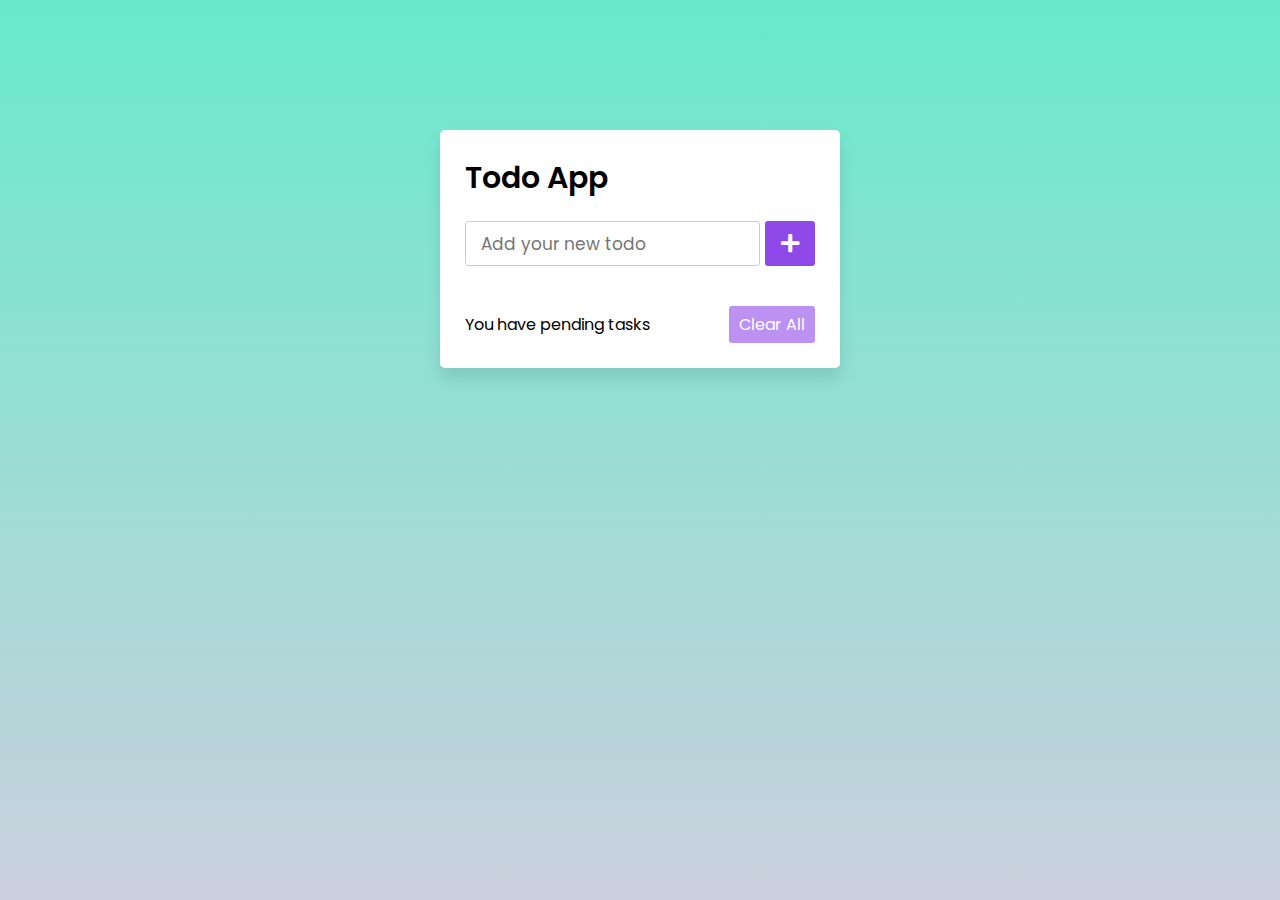
<file: todo-list/index.html>
<!DOCTYPE html>
<html lang="en">
<head>
    <meta charset="UTF-8">
    <meta http-equiv="X-UA-Compatible" content="IE=edge">
    <meta name="viewport" content="width=device-width, initial-scale=1.0">
    <title>To do list</title>
    <link rel="shortcut icon" href="#">
    <link rel="stylesheet" href="./index.css">
    <link rel="stylesheet" href="https://cdnjs.cloudflare.com/ajax/libs/font-awesome/5.15.3/css/all.min.css"/>
</head>
<body>
    <div class="wrapper">
        <header>Todo App</header>
        <div class="inputField">
          <input type="text" placeholder="Add your new todo">
          <button class="active"><i class="fas fa-plus"></i></button>
        </div>
        <ul class="todoList">
          <!-- data are comes from local storage -->
        </ul>
        <div class="footer">
          <span>You have <span class="pendingTasks"></span> pending tasks</span>
          <button>Clear All</button>
        </div>
      </div>
</body>
<script src="./index.js"></script>
</html>
</file>
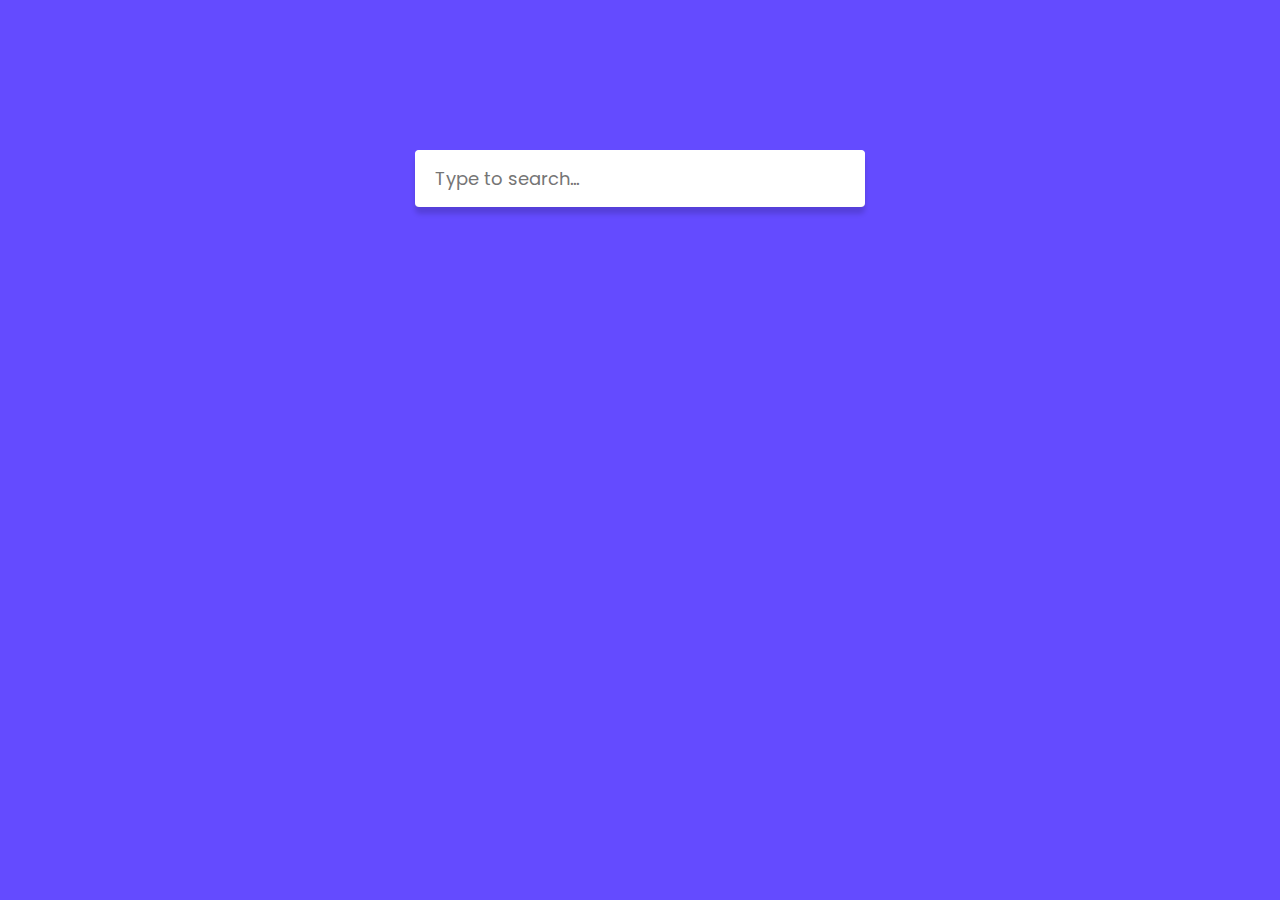
<file: auto-complete-search/auto-complete-search.html>
<!DOCTYPE html>
<html lang="en">
<head>
    <meta charset="UTF-8">
    <meta http-equiv="X-UA-Compatible" content="IE=edge">
    <meta name="viewport" content="width=device-width, initial-scale=1.0">
    <title>Auto complete search suggestion</title>
    <link rel="stylesheet" href="https://cdnjs.cloudflare.com/ajax/libs/font-awesome/5.15.3/css/all.min.css" integrity="sha512-iBBXm8fW90+nuLcSKlbmrPcLa0OT92xO1BIsZ+ywDWZCvqsWgccV3gFoRBv0z+8dLJgyAHIhR35VZc2oM/gI1w==" crossorigin="anonymous" />
    <link rel="stylesheet" href="./auto-complete-search.css">
    <link rel="shortcut icon" href="#">
    
</head>
<body>
    <div class="wrapper-search">
        <div class="search-input">
            <input class="dt-input-search" id="dt-input-search" type="text" placeholder="Type to search...">
            <div class="dt-icon" id="dt-icon"><i class="fas fa-search"></i></div>
            <div class="auto-com-box" id="auto-com-box">
            </div>
        </div>
    </div>
</body>
<script src="./auto-complete-search.js"></script>
</html>
</file>
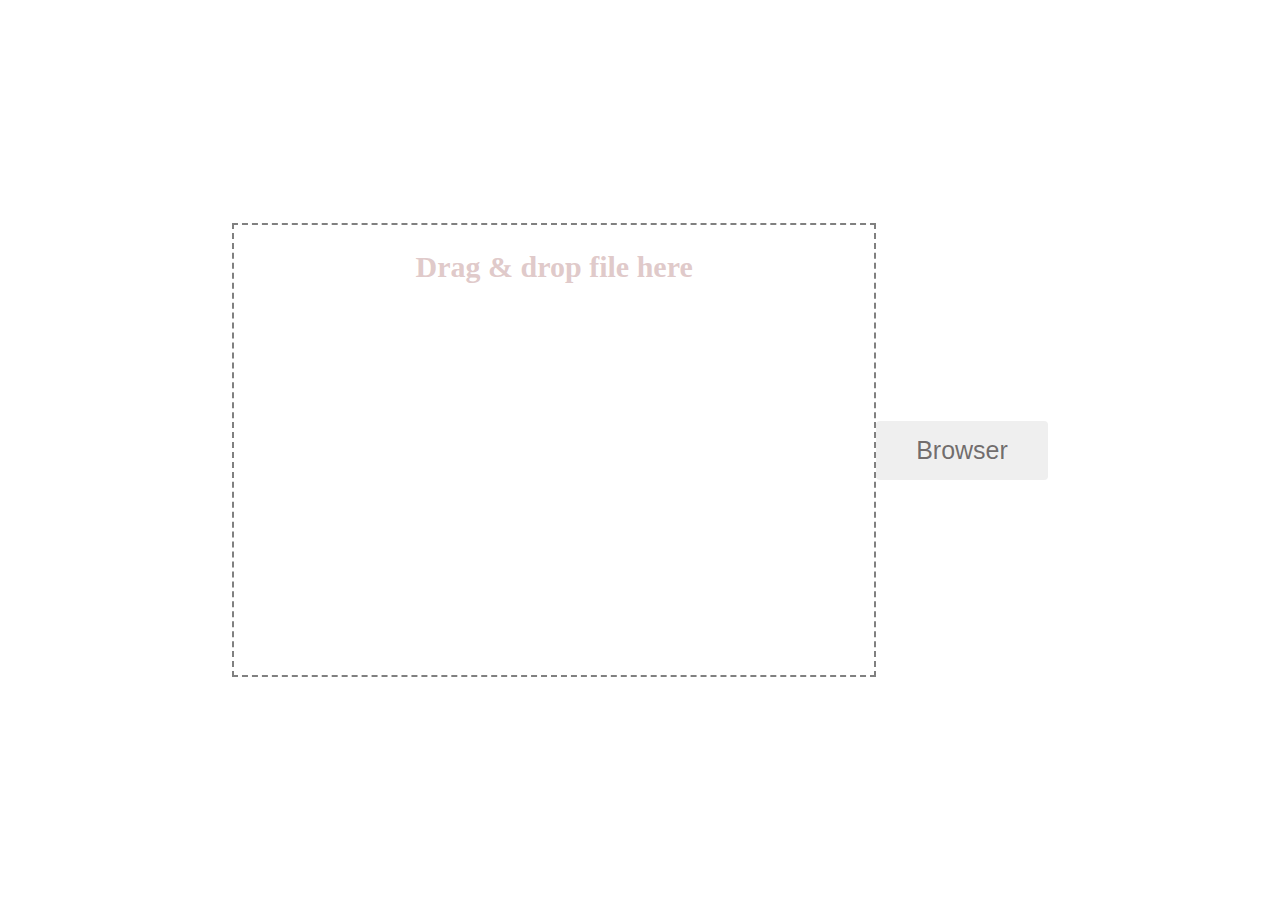
<file: drag-drop-or-browser-file-upload/file-upload.html>
<!DOCTYPE html>
<html lang="en">
<head>
    <meta charset="UTF-8">
    <meta http-equiv="X-UA-Compatible" content="IE=edge">
    <meta name="viewport" content="width=device-width, initial-scale=1.0">
    <title>Drag & Drop or Browser File upload</title>
    <link rel="stylesheet" href="https://cdnjs.cloudflare.com/ajax/libs/font-awesome/5.15.3/css/all.min.css" integrity="sha512-iBBXm8fW90+nuLcSKlbmrPcLa0OT92xO1BIsZ+ywDWZCvqsWgccV3gFoRBv0z+8dLJgyAHIhR35VZc2oM/gI1w==" crossorigin="anonymous" />
    <link rel="stylesheet" href="./file-upload.css">
    <script src="./file-upload.js"></script>
</head>
<body>
    <div class="wrapper">
        <div class="dt-drag-area" id="dt-drag-area">
            <span class="dt-upload-icon"><i class="fa fa-cloud-upload-alt"></i></span>
            <h2 class="dt-drag-title" id="dt-drag-title">Drag & drop file here</h2>
        </div>
        <button class="dt-browser" id="dt-browser">Browser</button>
        <input type="file" id="dt-input-file" hidden>
    </div>
    </div>
</body>
</html>
</file>
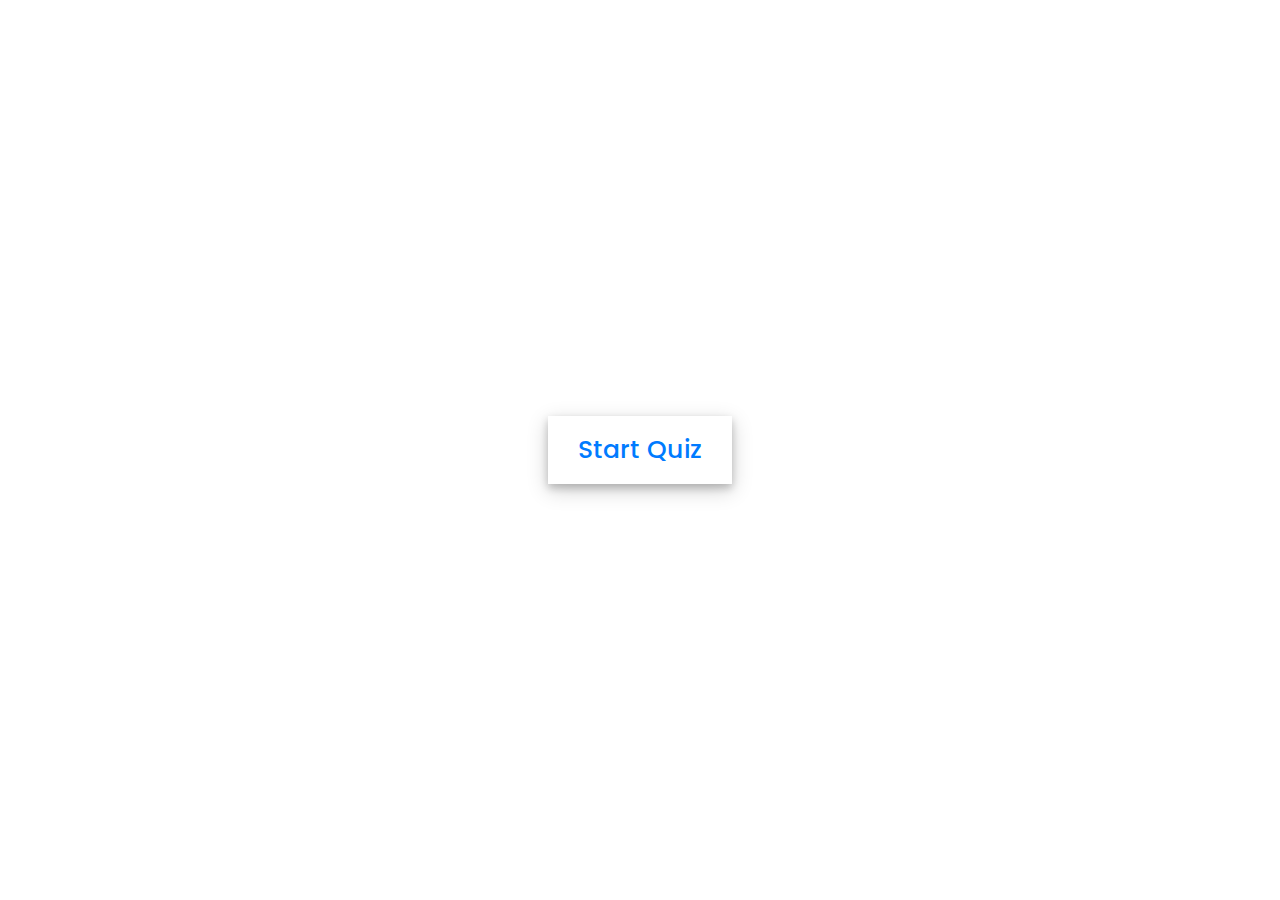
<file: quick-app/quick-app.html>
<!DOCTYPE html>
<!-- Created By CodingNepal - www.codingnepalweb.com -->
<!DOCTYPE html>
<html lang="en">
<head>
    <meta charset="UTF-8">
    <meta name="viewport" content="width=device-width, initial-scale=1.0">
    <title>Awesome Quiz App | CodingNepal</title>
    <link rel="stylesheet" href="./quick-app.css">
    <!-- FontAweome CDN Link for Icons -->
    <link rel="stylesheet" href="https://cdnjs.cloudflare.com/ajax/libs/font-awesome/5.15.3/css/all.min.css"/>
</head>
<body>
    <!-- start Quiz button -->
    <div class="start_btn"><button>Start Quiz</button></div>

    <!-- Info Box -->
    <div class="info_box">
        <div class="info-title"><span>Some Rules of this Quiz</span></div>
        <div class="info-list">
            <div class="info">1. You will have only <span>15 seconds</span> per each question.</div>
            <div class="info">2. Once you select your answer, it can't be undone.</div>
            <div class="info">3. You can't select any option once time goes off.</div>
            <div class="info">4. You can't exit from the Quiz while you're playing.</div>
            <div class="info">5. You'll get points on the basis of your correct answers.</div>
        </div>
        <div class="buttons">
            <button class="quit">Exit Quiz</button>
            <button class="restart">Continue</button>
        </div>
    </div>

    <!-- Quiz Box -->
    <div class="quiz_box">
        <header>
            <div class="title">Awesome Quiz Application</div>
            <div class="timer">
                <div class="time_left_txt">Time Left</div>
                <div class="timer_sec">15</div>
            </div>
            <div class="time_line"></div>
        </header>
        <section>
            <div class="que_text">
                <!-- Here I've inserted question from JavaScript -->
            </div>
            <div class="option_list">
                <!-- Here I've inserted options from JavaScript -->
            </div>
        </section>

        <!-- footer of Quiz Box -->
        <footer>
            <div class="total_que">
                <!-- Here I've inserted Question Count Number from JavaScript -->
            </div>
            <button class="next_btn">Next Que</button>
        </footer>
    </div>

    <!-- Result Box -->
    <div class="result_box">
        <div class="icon">
            <i class="fas fa-crown"></i>
        </div>
        <div class="complete_text">You've completed the Quiz!</div>
        <div class="score_text">
            <!-- Here I've inserted Score Result from JavaScript -->
        </div>
        <div class="buttons">
            <button class="restart">Replay Quiz</button>
            <button class="quit">Quit Quiz</button>
        </div>
    </div>

    <!-- Inside this JavaScript file I've inserted Questions and Options only -->
    <script src="js/quick-app-questions.js"></script>

    <!-- Inside this JavaScript file I've coded all Quiz Codes -->
    <script src="js/quick-app.js"></script>

</body>
</html>
</html>
</file>
<file: todo-list/index.css>
@import url('https://fonts.googleapis.com/css2?family=Poppins:wght@200;300;400;500;600;700&display=swap');
*{
  margin: 0;
  padding: 0;
  box-sizing: border-box;
  font-family: 'Poppins', sans-serif;
}
::selection{
  color: #ffff;
  background: rgb(142, 73, 232);
}
body{
  width: 100%;
  height: 100vh;
  /* overflow: hidden; */
  padding: 10px;
  background: linear-gradient(to bottom, #68EACC 0%, #cbd0dd 100%);
}
.wrapper{
  background: #fff;
  max-width: 400px;
  width: 100%;
  margin: 120px auto;
  padding: 25px;
  border-radius: 5px;
  box-shadow: 0px 10px 15px rgba(0,0,0,0.1);
}
.wrapper header{
  font-size: 30px;
  font-weight: 600;
}
.wrapper .inputField{
  margin: 20px 0;
  width: 100%;
  display: flex;
  height: 45px;
}
.inputField input{
  width: 85%;
  height: 100%;
  outline: none;
  border-radius: 3px;
  border: 1px solid #ccc;
  font-size: 17px;
  padding-left: 15px;
  transition: all 0.3s ease;
}
.inputField input:focus{
  border-color: #8E49E8;
}
.inputField button{
  width: 50px;
  height: 100%;
  border: none;
  color: #fff;
  margin-left: 5px;
  font-size: 21px;
  outline: none;
  background: #8E49E8;
  cursor: pointer;
  border-radius: 3px;
  opacity: 0.6;
  pointer-events: none;
  transition: all 0.3s ease;
}
.inputField button:hover,
.footer button:hover{
  background: #721ce3;
}
.inputField button.active{
  opacity: 1;
  pointer-events: auto;
}
.wrapper .todoList{
  max-height: 250px;
  overflow-y: auto;
}
.todoList li{
  position: relative;
  list-style: none;
  height: 45px;
  line-height: 45px;
  margin-bottom: 8px;
  background: #f2f2f2;
  border-radius: 3px;
  padding: 0 15px;
  cursor: default;
  overflow: hidden;
}
.todoList li .icon{
  position: absolute;
  right: -45px;
  background: #e74c3c;
  width: 45px;
  text-align: center;
  color: #fff;
  border-radius: 0 3px 3px 0;
  cursor: pointer;
  transition: all 0.2s ease;
}
.todoList li:hover .icon{
  right: 0px;
}
.wrapper .footer{
  display: flex;
  width: 100%;
  margin-top: 20px;
  align-items: center;
  justify-content: space-between;
}
.footer button{
  padding: 6px 10px;
  border-radius: 3px;
  border: none;
  outline: none;
  color: #fff;
  font-weight: 400;
  font-size: 16px;
  margin-left: 5px;
  background: #8E49E8;
  cursor: pointer;
  user-select: none;
  opacity: 0.6;
  pointer-events: none;
  transition: all 0.3s ease;
}
.footer button.active{
  opacity: 1;
  pointer-events: auto;
}
</file>
<file: auto-complete-search/auto-complete-search.css>
@import url('https://fonts.googleapis.com/css2?family=Poppins:wght@200;300;400&display=swap');
* {
    margin: 0;
    padding: 0;
    box-sizing: border-box;
    font-family: 'Poppins', sans-serif;
}

body {
    background: #644bff;
}

.wrapper-search {
    max-width: 450px;
    margin: 150px auto;
}

.wrapper-search .search-input {
    background: white;
    border-radius: 4px;
    position: relative;
}

.search-input .dt-input-search {
    width: 100%;
    font-size: 18px;
    padding: 15px 60px 15px 20px;
    border: unset;
    box-shadow: 0px 7px 5px 0px rgb(0 0 0 / 15%);
    border-radius: 5px;
}

.search-input .dt-icon {
    color: #644bff;
    font-size: 18px;
    position: absolute;
    top: 0px;
    right: 0px;
    padding: 15px 20px 15px 20px;
}

.search-input .auto-com-box {
    padding: 13px 20px;
    transition: opacity 1s ease-out;
    display: none;
    opacity: 0;
    transition: opacity 1s ease-out;
}

.search-input .auto-com-box.active {
    display: block;
    opacity: 1;
}

.search-input li {
    list-style: none;
    padding: 10px 10px;
}

.search-input li:hover {
    background: #efefef;
    border-radius: 5px;
}

.search-input .dt-input-search:focus-visible {
    outline: unset;
}
</file>
<file: drag-drop-or-browser-file-upload/file-upload.css>
html,body {
    margin: 0px;
    padding: 0px;
    background-color:#ffffff;
    width:100%;
    height:100%;
}

.wrapper {
    display: flex;
    justify-content: center;
    align-items: center;
    height: 100%;
    width: 100%;
}

.dt-drag-area {
    border: 2px dashed gray;
    text-align: center;
    width: 50%;
    height: 50%;
}


.dt-drag-area .dt-upload-icon {
    font-size: 100px;
    color: rgba(219, 193, 193, 0.863);
    display: flex;
    justify-content: center;
    align-items: center;
}

.dt-drag-area .dt-drag-title {
    color: rgba(219, 193, 193, 0.863);
    font-size: 30px;
}

.dt-browser {
    font-size: 25px;
    color: rgba(66, 59, 59, 0.733);
    padding: 15px 40px;
    cursor: pointer;
    transition: cubic-bezier(0.075, 0.82, 0.165, 1);
    border: none;
    border-radius: 4px;
}

.dt-browser:hover {
    background-color: grey;
    color: white;
}

.dt-drag-title {
    display: inline-block;
    width: 100%;
}

.dt-drag-area.active{
    border: 2px solid #fff;
}

.dt-drag-area img{
    height: 100%;
    width: 100%;
    object-fit: cover;
    border-radius: 5px;
}
</file>
<file: quick-app/quick-app.css>
/* importing google fonts */
@import url('https://fonts.googleapis.com/css2?family=Poppins:wght@200;300;400;500;600;700&display=swap');
*{
    margin: 0;
    padding: 0;
    box-sizing: border-box;
    font-family: 'Poppins', sans-serif;
}

body{
    background: #ffffff;
}

::selection{
    color: #fff;
    background: #007bff;
}

.start_btn,
.info_box,
.quiz_box,
.result_box{
    position: absolute;
    top: 50%;
    left: 50%;
    transform: translate(-50%, -50%);
    box-shadow: 0 4px 8px 0 rgba(0, 0, 0, 0.2), 
                0 6px 20px 0 rgba(0, 0, 0, 0.19);
}

.info_box.activeInfo,
.quiz_box.activeQuiz,
.result_box.activeResult{
    opacity: 1;
    z-index: 5;
    pointer-events: auto;
    transform: translate(-50%, -50%) scale(1);
}

.start_btn button{
    font-size: 25px;
    font-weight: 500;
    color: #007bff;
    padding: 15px 30px;
    outline: none;
    border: none;
    border-radius: 5px;
    background: #fff;
    cursor: pointer;
}

.info_box{
    width: 540px;
    background: #fff;
    border-radius: 5px;
    transform: translate(-50%, -50%) scale(0.9);
    opacity: 0;
    pointer-events: none;
    transition: all 0.3s ease;
}

.info_box .info-title{
    height: 60px;
    width: 100%;
    border-bottom: 1px solid lightgrey;
    display: flex;
    align-items: center;
    padding: 0 30px;
    border-radius: 5px 5px 0 0;
    font-size: 20px;
    font-weight: 600;
}

.info_box .info-list{
    padding: 15px 30px;
}

.info_box .info-list .info{
    margin: 5px 0;
    font-size: 17px;
}

.info_box .info-list .info span{
    font-weight: 600;
    color: #007bff;
}
.info_box .buttons{
    height: 60px;
    display: flex;
    align-items: center;
    justify-content: flex-end;
    padding: 0 30px;
    border-top: 1px solid lightgrey;
}

.info_box .buttons button{
    margin: 0 5px;
    height: 40px;
    width: 100px;
    font-size: 16px;
    font-weight: 500;
    cursor: pointer;
    border: none;
    outline: none;
    border-radius: 5px;
    border: 1px solid #007bff;
    transition: all 0.3s ease;
}

.quiz_box{
    width: 550px;
    background: #fff;
    border-radius: 5px;
    transform: translate(-50%, -50%) scale(0.9);
    opacity: 0;
    pointer-events: none;
    transition: all 0.3s ease;
}

.quiz_box header{
    position: relative;
    z-index: 2;
    height: 70px;
    padding: 0 30px;
    background: #fff;
    border-radius: 5px 5px 0 0;
    display: flex;
    align-items: center;
    justify-content: space-between;
    box-shadow: 0px 3px 5px 1px rgba(0,0,0,0.1);
}

.quiz_box header .title{
    font-size: 20px;
    font-weight: 600;
}

.quiz_box header .timer{
    color: #004085;
    background: #cce5ff;
    border: 1px solid #b8daff;
    height: 45px;
    padding: 0 8px;
    border-radius: 5px;
    display: flex;
    align-items: center;
    justify-content: space-between;
    width: 145px;
}

.quiz_box header .timer .time_left_txt{
    font-weight: 400;
    font-size: 17px;
    user-select: none;
}

.quiz_box header .timer .timer_sec{
    font-size: 18px;
    font-weight: 500;
    height: 30px;
    width: 45px;
    color: #fff;
    border-radius: 5px;
    line-height: 30px;
    text-align: center;
    background: #343a40;
    border: 1px solid #343a40;
    user-select: none;
}

.quiz_box header .time_line{
    position: absolute;
    bottom: 0px;
    left: 0px;
    height: 3px;
    background: #007bff;
}

section{
    padding: 25px 30px 20px 30px;
    background: #fff;
}

section .que_text{
    font-size: 25px;
    font-weight: 600;
}

section .option_list{
    padding: 20px 0px;
    display: block;   
}

section .option_list .option{
    background: aliceblue;
    border: 1px solid #84c5fe;
    border-radius: 5px;
    padding: 8px 15px;
    font-size: 17px;
    margin-bottom: 15px;
    cursor: pointer;
    transition: all 0.3s ease;
    display: flex;
    align-items: center;
    justify-content: space-between;
}

section .option_list .option:last-child{
    margin-bottom: 0px;
}

section .option_list .option:hover{
    color: #004085;
    background: #cce5ff;
    border: 1px solid #b8daff;
}

section .option_list .option.correct{
    color: #155724;
    background: #d4edda;
    border: 1px solid #c3e6cb;
}

section .option_list .option.incorrect{
    color: #721c24;
    background: #f8d7da;
    border: 1px solid #f5c6cb;
}

section .option_list .option.disabled{
    pointer-events: none;
}

section .option_list .option .icon{
    height: 26px;
    width: 26px;
    border: 2px solid transparent;
    border-radius: 50%;
    text-align: center;
    font-size: 13px;
    pointer-events: none;
    transition: all 0.3s ease;
    line-height: 24px;
}
.option_list .option .icon.tick{
    color: #23903c;
    border-color: #23903c;
    background: #d4edda;
}

.option_list .option .icon.cross{
    color: #a42834;
    background: #f8d7da;
    border-color: #a42834;
}

footer{
    height: 60px;
    padding: 0 30px;
    display: flex;
    align-items: center;
    justify-content: space-between;
    border-top: 1px solid lightgrey;
}

footer .total_que span{
    display: flex;
    user-select: none;
}

footer .total_que span p{
    font-weight: 500;
    padding: 0 5px;
}

footer .total_que span p:first-child{
    padding-left: 0px;
}

footer button{
    height: 40px;
    padding: 0 13px;
    font-size: 18px;
    font-weight: 400;
    cursor: pointer;
    border: none;
    outline: none;
    color: #fff;
    border-radius: 5px;
    background: #007bff;
    border: 1px solid #007bff;
    line-height: 10px;
    opacity: 0;
    pointer-events: none;
    transform: scale(0.95);
    transition: all 0.3s ease;
}

footer button:hover{
    background: #0263ca;
}

footer button.show{
    opacity: 1;
    pointer-events: auto;
    transform: scale(1);
}

.result_box{
    background: #fff;
    border-radius: 5px;
    display: flex;
    padding: 25px 30px;
    width: 450px;
    align-items: center;
    flex-direction: column;
    justify-content: center;
    transform: translate(-50%, -50%) scale(0.9);
    opacity: 0;
    pointer-events: none;
    transition: all 0.3s ease;
}

.result_box .icon{
    font-size: 100px;
    color: #007bff;
    margin-bottom: 10px;
}

.result_box .complete_text{
    font-size: 20px;
    font-weight: 500;
}

.result_box .score_text span{
    display: flex;
    margin: 10px 0;
    font-size: 18px;
    font-weight: 500;
}

.result_box .score_text span p{
    padding: 0 4px;
    font-weight: 600;
}

.result_box .buttons{
    display: flex;
    margin: 20px 0;
}

.result_box .buttons button{
    margin: 0 10px;
    height: 45px;
    padding: 0 20px;
    font-size: 18px;
    font-weight: 500;
    cursor: pointer;
    border: none;
    outline: none;
    border-radius: 5px;
    border: 1px solid #007bff;
    transition: all 0.3s ease;
}

.buttons button.restart{
    color: #fff;
    background: #007bff;
}

.buttons button.restart:hover{
    background: #0263ca;
}

.buttons button.quit{
    color: #007bff;
    background: #fff;
}

.buttons button.quit:hover{
    color: #fff;
    background: #007bff;
}
</file>
